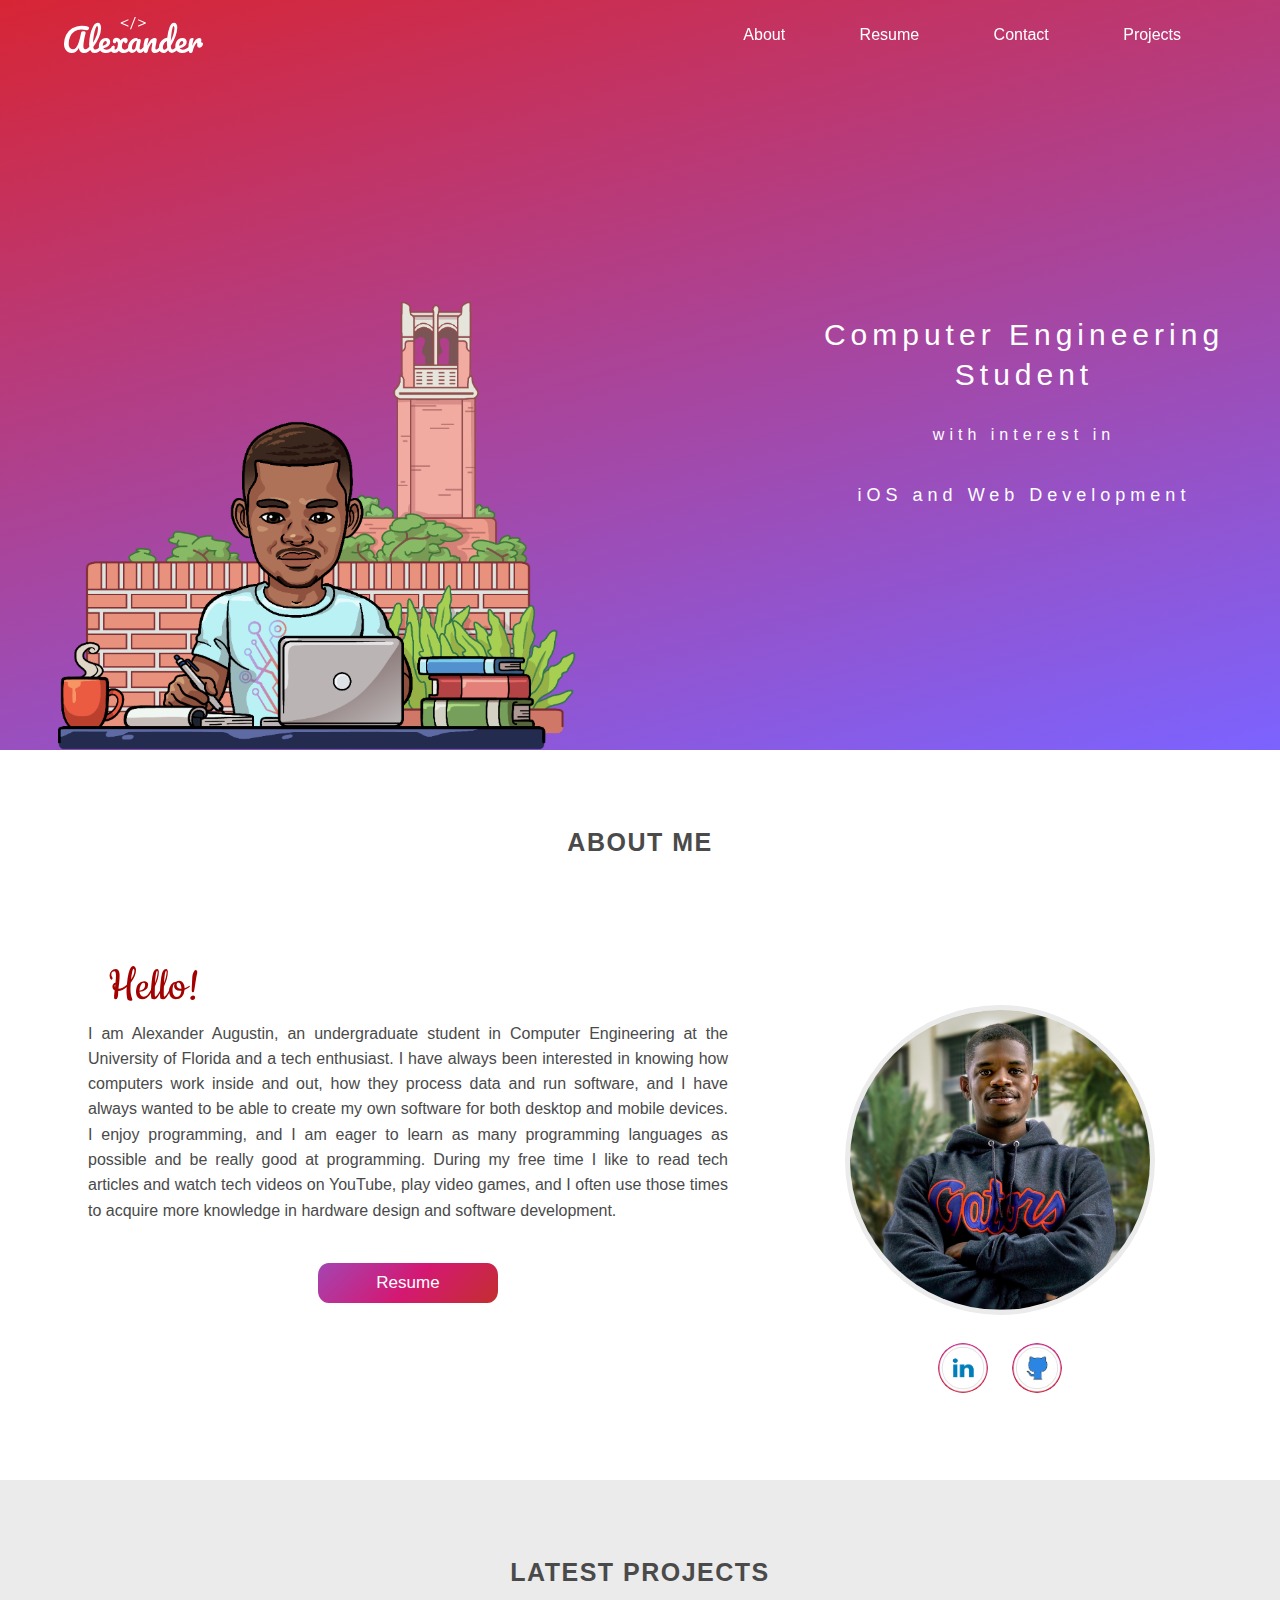
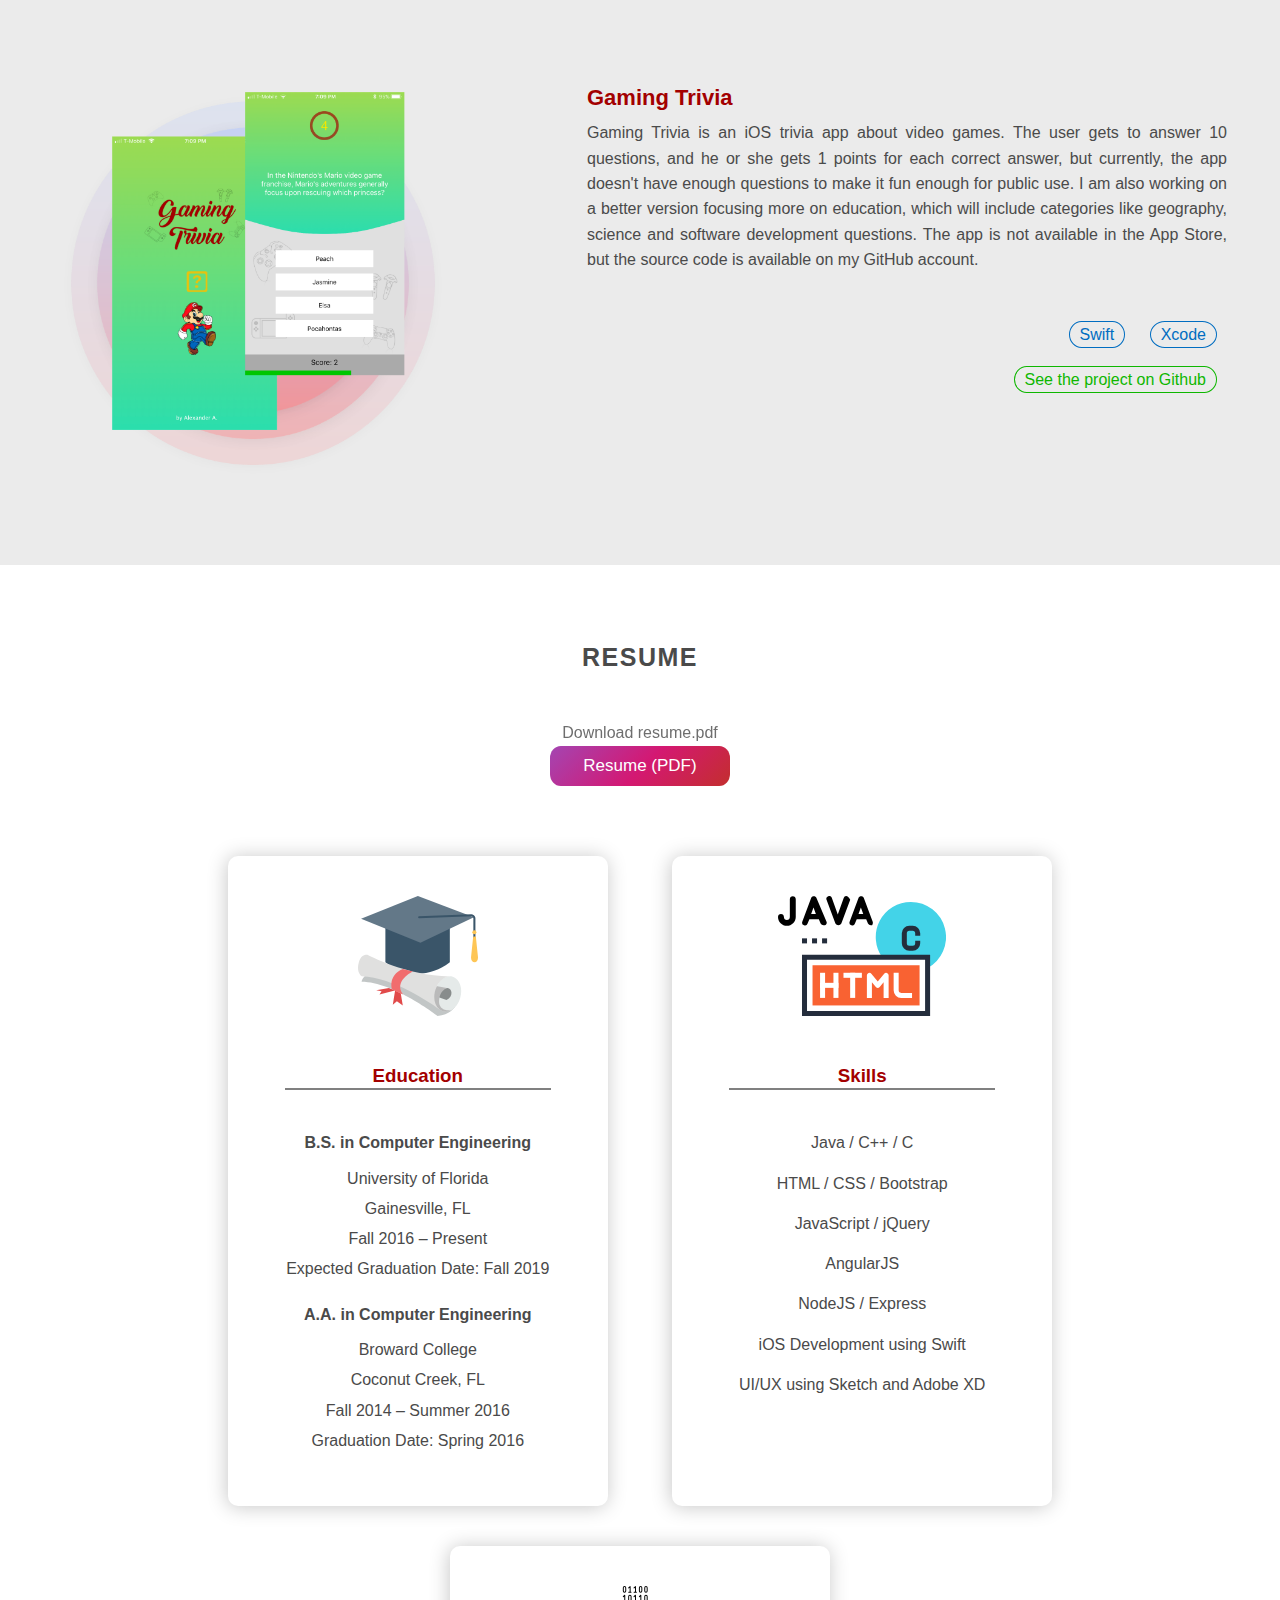
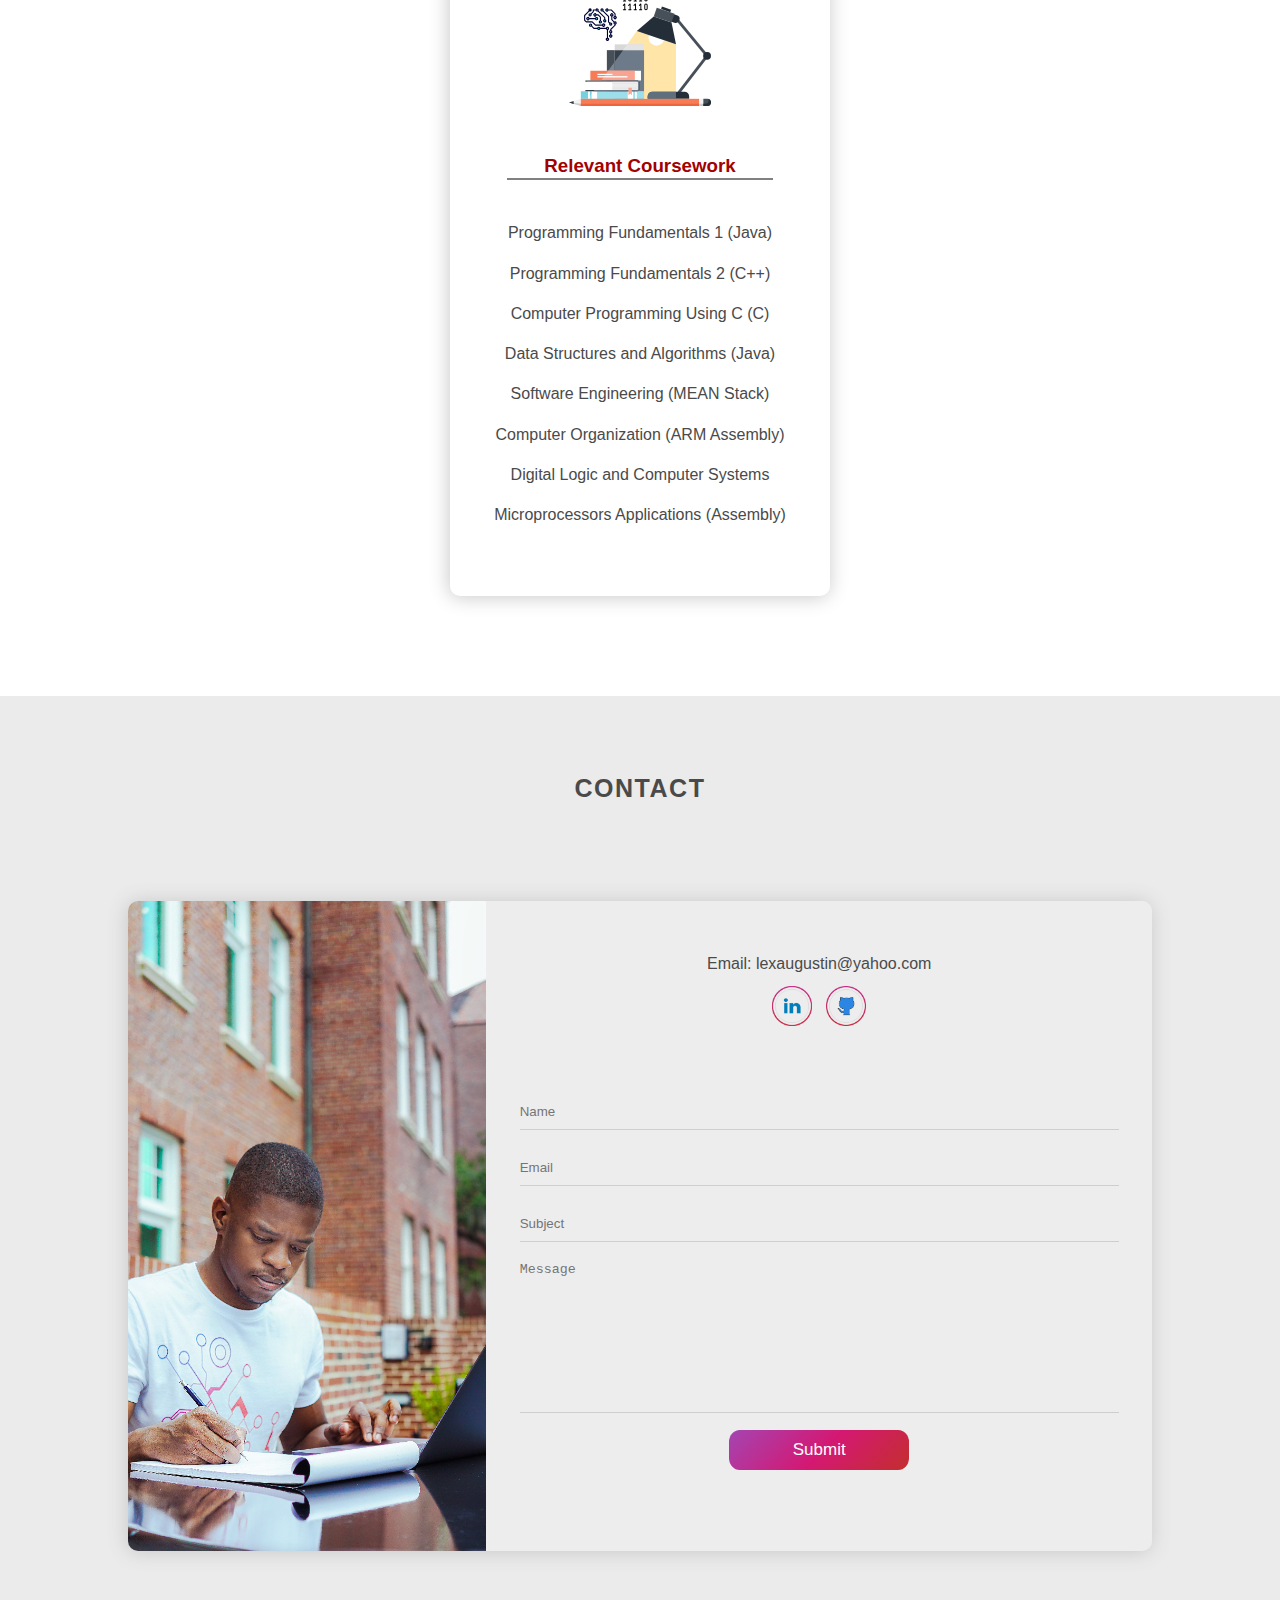
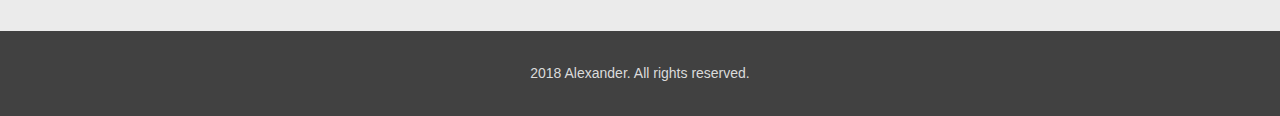
<file: index.html>
<!DOCTYPE html>
<html lang="en" dir="ltr">

  <head>

    <meta charset="utf-8">
    <title>Alexander</title>
    <!-- T I T L E   I C O N -->
    <link rel="Title Icon" type="image/png" href="assets/page-title-icon.png">
    <!-- M O B I L E   S C A L I N G -->
    <meta name="viewport" content="width=device-width, initial-scale=1.0">
    <!-- C S S -->
    <link rel="stylesheet" href="css/index-style.css">
    <link rel="stylesheet" href="css/animation-style.css">
    <!-- J Q U E R Y -->
    <script src="https://code.jquery.com/jquery-3.3.1.js"></script>
    <!-- J A V A S C R I P T -->
    <!-- <script type="text/javascript" src="js/web.js"> </script> -->
    <!-- GOOGLE FONT: COOKIE (Used for greeting) -->
    <link href="https://fonts.googleapis.com/css?family=Cookie" rel="stylesheet">
  </head>

  <body>

    <!-- __________________________ N A V   B A R __________________________  -->
    <header>

      <nav>
        <div class="logo" id="logo-white"><a href="index.html"><img src="assets/logo-white.svg" alt=""></a></div>
        <div class="logo onScroll" id="logo-red"><a href="index.html"><img src="assets/logo-red.svg" alt=""></a></div>
        <!-- <div class="logo" id="logo-white-menu"><a href="index.html"><img src="assets/logo-white.svg" alt=""></a></div> -->

        <div id="menu">
          <ul>
            <li><a class="menu-options" href="index.html#aboutMe">About</a></li>
            <li><a class="menu-options" href="index.html#resume">Resume</a></li>
            <li><a class="menu-options" href="index.html#contact">Contact</a></li>
            <li><a class="menu-options" href="projects.html">Projects</a></li>
          </ul>
        </div>

        <div id="menu-icon">
          <div class="lines" id="line1"></div>
          <div class="lines" id="line2"></div>
          <div class="lines" id="line3"></div>
        </div>

      </nav>

    </header>

    <!-- __________________________ B A N N E R ____________________________ -->
    <section id="banner">

      <center>
        <div id="banner-content">
          <span id="banner-picture" class="bubbles"><img src="assets/home/home-banner-picture.png" alt=""></span>

          <span id="banner-text">
            <div>
              <p>Computer Engineering Student</p>
              <p>with interest in</p>
              <p>iOS and Web Development</p>
            </div>
          </span>
        </div>
      </center>

    </section>


    <!-- _______________________ A B O U T   M E ___________________________ -->
    <section id="aboutMe">

      <div class="mobileBorder">

        <h2 class="sectionTitle">About Me</h2>

        <div id="aboutMeContent">
          <div id="summary">
            <p id="greeting">Hello!</p>
               <p id="bio">
                 I am Alexander Augustin, an undergraduate student in Computer Engineering at the University of Florida
                 and a tech enthusiast. I have always been interested in knowing how computers work inside and out,
                 how they process data and run software, and I have always wanted to be able to create my own software
                 for both desktop and mobile devices. I enjoy programming, and I am eager to learn as many programming
                 languages as possible and be really good at programming. During my free time I like to read tech articles
                 and watch tech videos on YouTube, play video games, and I often use those times to acquire more knowledge
                 in hardware design and software development.
               </p>
            <center><button class="fileButton"><a href="assets/home/resume/Resume.pdf" download>Resume</a></button></center>
          </div>

          <div id="portrait">
            <center><img src="assets/home/portrait.jpg" alt="Alexander"></center>
            <center>
              <div id="socialMedia">
                <a href="https://www.linkedin.com/in/alexander-augustin-8baa8a127/" target="_blank"><img src="assets/home/social-icons/linkedin.png" alt="linkedin"></a>
                <!-- <a href="https://www.instagram.com/lexaugustin/" target="_blank"><img src="assets/home/social-icons/instagram.png" alt="Instagram"></a> -->
                <a href="https://github.com/lexaugustin" target="_blank"><img src="assets/home/social-icons/github.png" alt="GitHUb"></a>
              </div>
            </center>
          </div>
        </div>

      </div>

    </section>


    <!-- __________________ L A T E S T    P R O J E C T  __________________ -->
      <section id="latestProject">

        <div class="mobileBorder">

          <h2 class="sectionTitle">Latest Projects</h2>

          <div id="ProjectContent">
            <img src="assets/projects/programming/gaming-trivia/gaming-trivia.png" alt="Gaming Trivia">
            <div id="ProjectDescription">
              <h3>Gaming Trivia</h3>
              <p>
                Gaming Trivia is an iOS trivia app about video games. The user gets to answer 10 questions,
                and he or she gets 1 points for each correct answer, but currently, the app doesn't have enough
                questions to make it fun enough for public use. I am also working on a better version focusing
                more on education, which will include categories like geography, science and software development
                questions. The app is not available in the App Store, but the source code is available on my GitHub
                account.
              </p>
              <ul class="skills-used">
                <li>Swift</li>
                <li>Xcode</li>
                <ul class="link"><li><a href="https://github.com/lexaugustin/Gaming-Trivia">See the project on Github</a></li></ul>
              </ul>
            </div>
          </div>

        </div>
      </section>


    <!-- ___________________________ R E S U M E ___________________________ -->
    <section id="resume">

      <div class="mobileBorder">

        <h2 class="sectionTitle">Resume</h2>

        <center><p>Download resume.pdf</p></center>
        <center><button class="fileButton"><a href="assets/home/resume/Resume.pdf">Resume (PDF)</a></button></center>


        <div id="cards">
          <!-- Education -->
          <div id="education">
            <!-- Section Head -->
            <div class="sectionHead">
              <img src="assets/home/resume/graduation.svg" alt="Education">
              <h3>Education</h3>
            </div>
            <!-- University of Florida -->
            <div id="uf">
              <h4>B.S. in Computer Engineering</h4>
              <ul>
                <li>University of Florida</li>
                <li>Gainesville, FL</li>
                <li>Fall 2016 – Present</li>
                <li>Expected Graduation Date:  Fall 2019</li>
              </ul>
            </div>
            <!-- Broward College -->
            <div id="bc">
              <h4>A.A. in Computer Engineering</h4>
              <ul>
                <li class="school">Broward College</li>
                <li>Coconut Creek, FL</li>
                <li>Fall 2014 – Summer 2016</li>
                <li>Graduation Date:  Spring 2016</li>
              </ul>
            </div>
          </div>

          <!-- Skills -->
          <div id="skills">
            <!-- Section Head -->
            <div class="sectionHead">
              <img src="assets/home/resume/programming.svg" alt="Education">
              <h3>Skills</h3>
            </div>
            <!-- Skill List -->
            <ul>
              <li>Java / C++ / C </li>
              <li>HTML / CSS / Bootstrap</li>
              <li>JavaScript / jQuery</li>
              <li>AngularJS</li>
              <li>NodeJS / Express</li>
              <li>iOS Development using Swift</li>
              <li>UI/UX using Sketch and Adobe XD</li>
            </ul>
          </div>

          <div id="coursework">
            <!-- Section Head -->
            <div class="sectionHead">
              <img src="assets/home/resume/coursework.svg" alt="Education">
              <h3>Relevant Coursework</h3>
            </div>
            <!-- class List -->
            <ul>
              <li>Programming Fundamentals 1 (Java)</li>
              <li>Programming Fundamentals 2 (C++)</li>
              <li>Computer Programming Using C (C)</li>
              <li>Data Structures and Algorithms (Java)</li>
              <li>Software Engineering (MEAN Stack)</li>
              <li>Computer Organization (ARM Assembly)</li>
              <li>Digital Logic and Computer Systems</li>
              <li>Microprocessors Applications (Assembly)</li>
            </ul>
          </div>
        </div>

      </div>
    </section>


    <!-- _______________________ C O N T A C T   M E _______________________ -->

    <section id="contact">

      <h2 class="sectionTitle">Contact</h2>
      <p class="titleCaption">

      </p>

      <div id="contactContent">

        <div id="contactPicture">
          <img src="assets/home/contact-picture.jpg" alt="">
        </div>

        <div id="textEntry">
          <div id="contactInfo">
            <p>Email: lexaugustin@yahoo.com</p>
            <!-- <p>Phone: (954) 880-4535</p> -->
            <div class="contact-icons">
              <a href="https://www.linkedin.com/in/alexander-augustin-8baa8a127/" target="_blank"><img src="assets/home/social-icons/linkedin.png" alt="linkedin"></a>
              <!-- <a href="https://www.instagram.com/lexaugustin/" target="_blank"><img src="assets/home/social-icons/instagram.png" alt="Instagram"></a> -->
              <a href="https://github.com/lexaugustin" target="_blank"><img src="assets/home/social-icons/github.png" alt="GitHUb"></a>
            </div>
          </div>

          <form action="php/contact-form.php" method="post">
            <input type="text" name="name" placeholder="Name" required>
            <input type="email" name="email" placeholder="Email" required>
            <input type="text" name="subject" placeholder="Subject">
            <textarea name="message" placeholder="Message" required></textarea>
            <center><button class="fileButton" id="modalBtn" type="submit" name="submit">Submit</button></center>
          </form>
        </div>
      </div>

      <!-- _________ Modal _________ -->
      <!-- <div id="contact-modal" class="modal">
        <div class="modal-content">
          <div class="close-button">&times;</div>
          <p>Lorem ipsum dolor sit amet consectetur adipisicing elit. Nulla repellendus nisi, sunt consectetur
            ipsa velit repudiandae aperiam modi quisquam nihil nam asperiores doloremque mollitia dolor deleniti
            quibusdam nemo commodi ab.
          </p>
        </div>
      </div> -->


      <!-- Prevent the sections from overlapping when using float -->
      <div class="clear"></div>

    </section>

    <!-- __________________________ F O O T E R ____________________________ -->
    <footer>
      <p class="copyright">2018 Alexander. All rights reserved.</p>
    </footer>

    <script type="text/javascript" src="js/web.js"> </script>
    <script type="text/javascript" src="js/animation.js"> </script>

  </body>

</html>
</file>
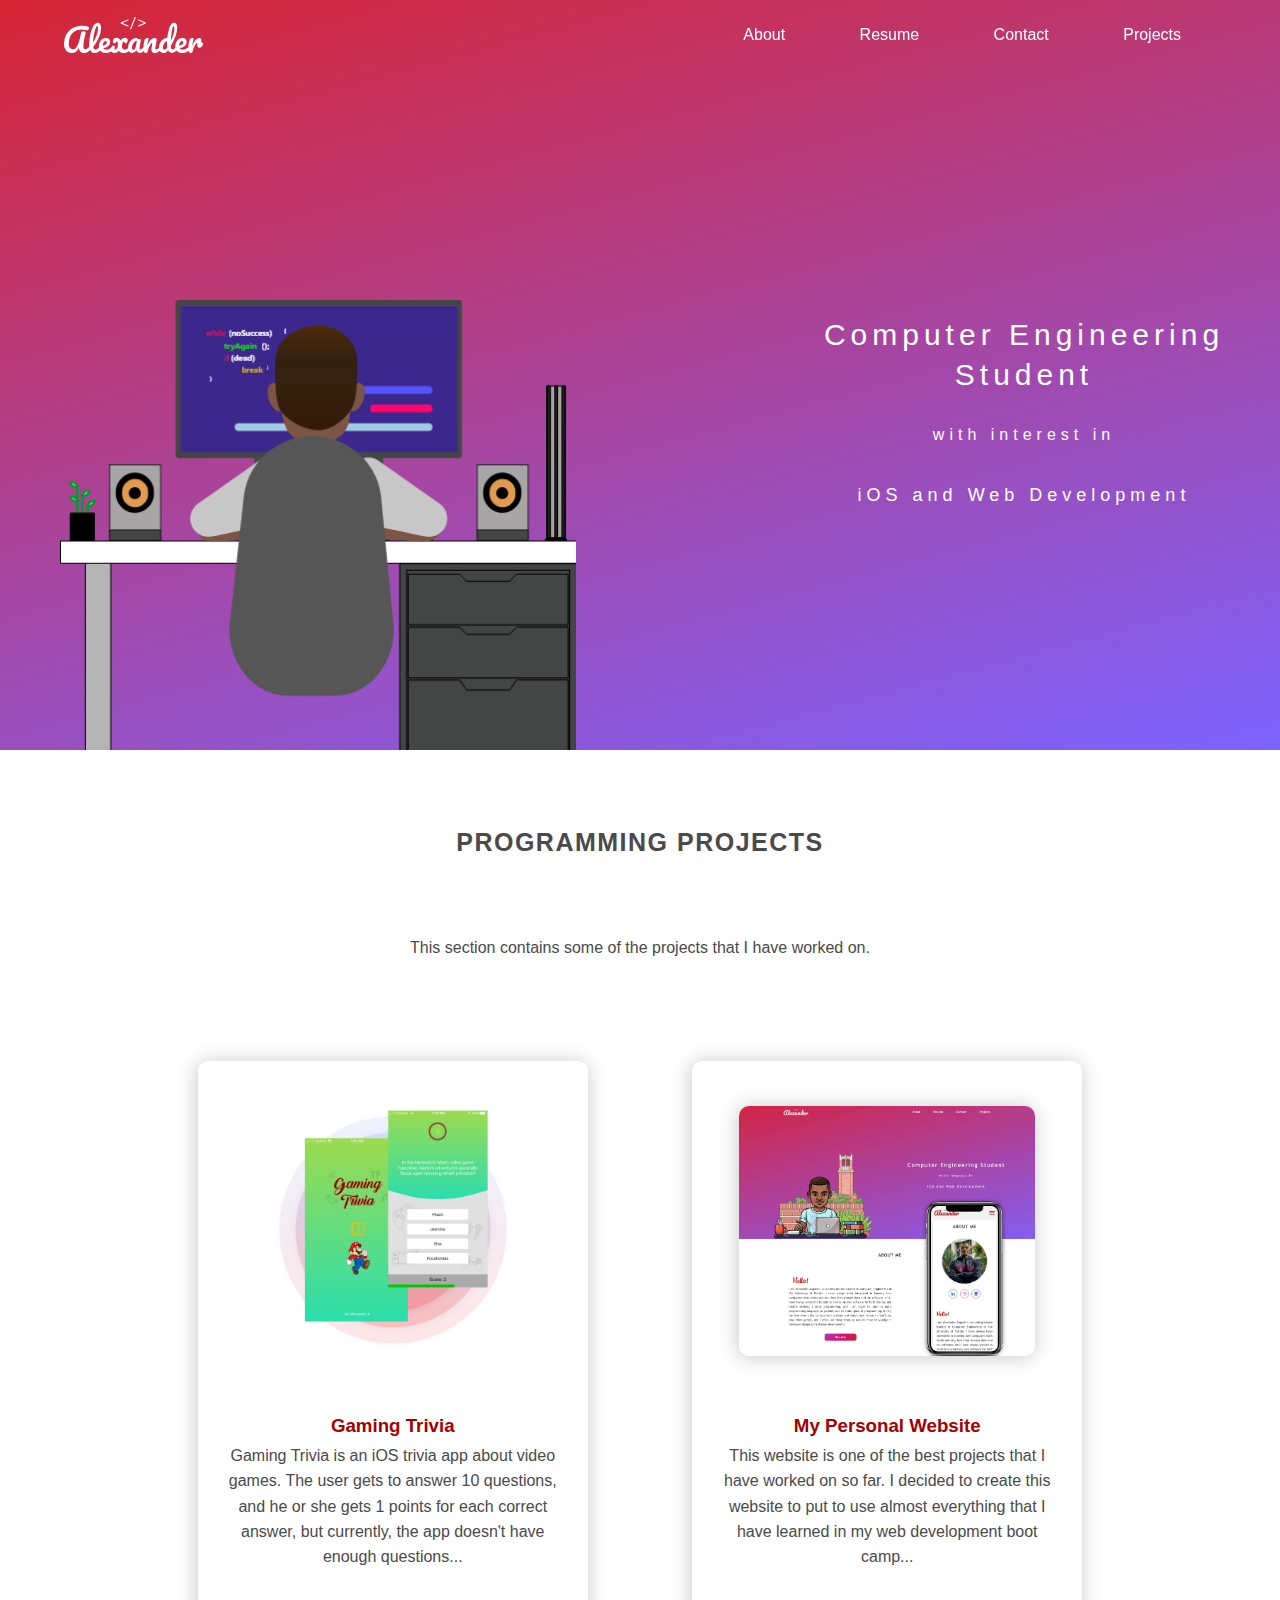
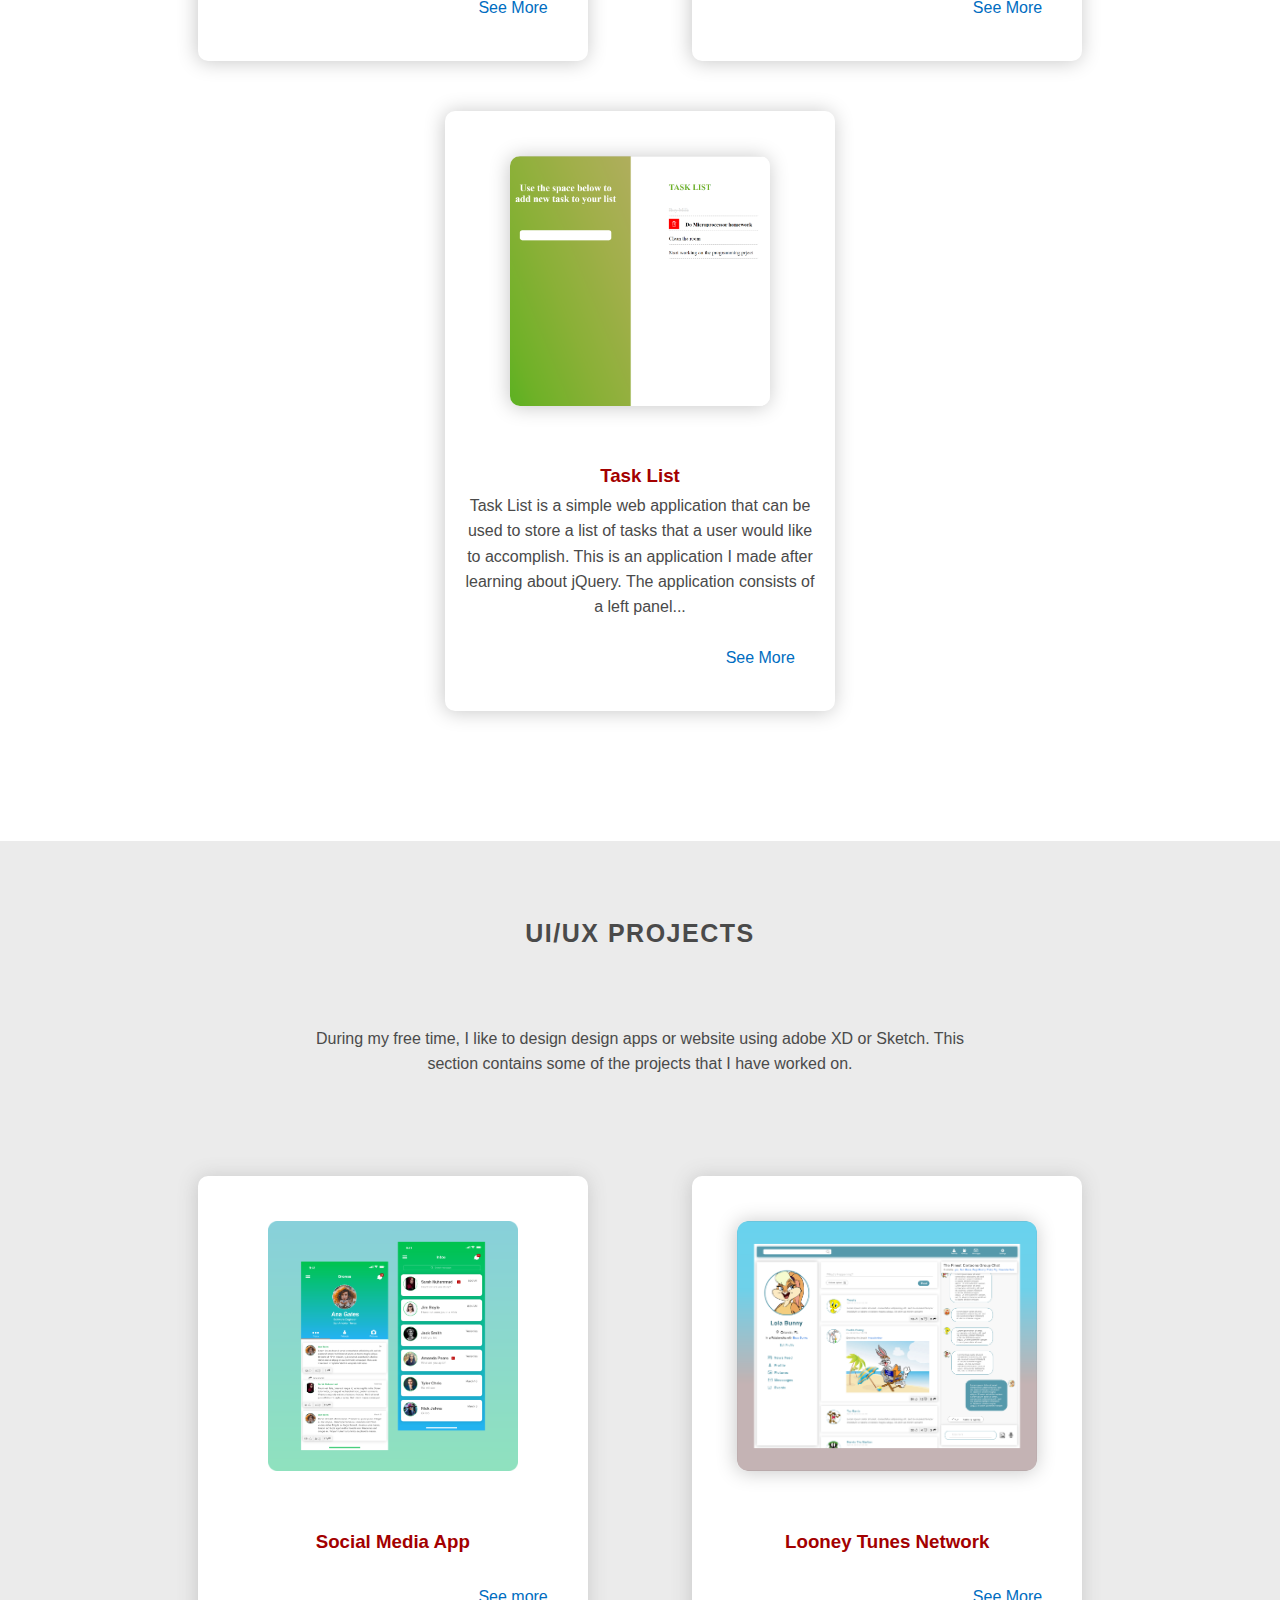
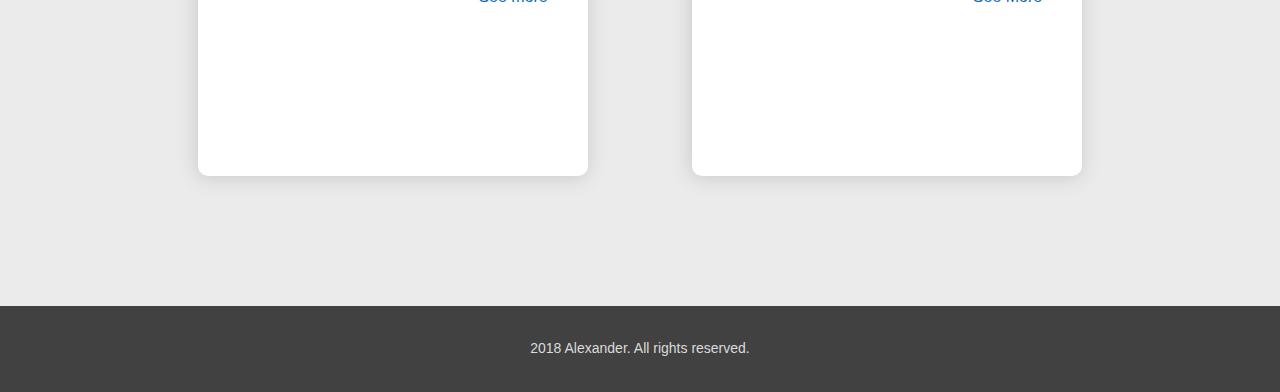
<file: projects.html>
<!DOCTYPE html>
<html lang="en" dir="ltr">

  <head>

    <!-- Google Analytics -->
    <script>
      (function(i,s,o,g,r,a,m){i['GoogleAnalyticsObject']=r;i[r]=i[r]||function(){
      (i[r].q=i[r].q||[]).push(arguments)},i[r].l=1*new Date();a=s.createElement(o),
      m=s.getElementsByTagName(o)[0];a.async=1;a.src=g;m.parentNode.insertBefore(a,m)
      })(window,document,'script','https://www.google-analytics.com/analytics.js','ga');

      ga('create', 'UA-123407392-1', 'auto');
      ga('send', 'pageview');
    </script>
    <!-- End Google Analytics -->

    <meta charset="utf-8">
    <title>Projects - Alexander</title>
    <!-- T I T L E   I C O N -->
    <link rel="Title Icon" type="image/png" href="assets/page-title-icon.png">
    <!-- M O B I L E   S C A L I N G -->
    <meta name="viewport" content="width=device-width, initial-scale=1.0">
    <!-- C S S -->
    <link rel="stylesheet" href="css/projects-style.css">
    <!-- J A V A S C R I P T -->
    <!-- <script type="text/javascript" src="js/modal.js"> </script> -->
    <!-- J Q U E R Y -->
    <script src="https://code.jquery.com/jquery-3.3.1.js"></script>
  </head>

  <body>

    <!-- __________________________ N A V   B A R __________________________  -->
    <header>

      <nav>
        <div class="logo" id="logo-white"><a href="index.html"><img src="assets/logo-white.svg" alt=""></a></div>
        <div class="logo onScroll" id="logo-red"><a href="index.html"><img src="assets/logo-red.svg" alt=""></a></div>
        <!-- <div class="logo" id="logo-white-menu"><a href="index.html"><img src="assets/logo-white.svg" alt=""></a></div> -->

        <div id="menu">
          <ul>
            <li><a class="menu-options" href="index.html#aboutMe">About</a></li>
            <li><a class="menu-options" href="index.html#resume">Resume</a></li>
            <li><a class="menu-options" href="index.html#contact">Contact</a></li>
            <li><a class="menu-options" href="projects.html">Projects</a></li>
          </ul>
        </div>

        <div id="menu-icon">
          <div class="lines" id="line1"></div>
          <div class="lines" id="line2"></div>
          <div class="lines" id="line3"></div>
        </div>

      </nav>

    </header>


    <!-- __________________________ B A N N E R ____________________________ -->
    <section id="banner">

      <center>
        <div id="banner-content">
          <span id="banner-picture"><img src="assets/projects/projects-banner-picture.png" alt=""></span>
          <span id="banner-text">
            <div>
              <p>Computer Engineering Student</p>
              <p>with interest in</p>
              <p>iOS and Web Development</p>
            </div>
          </span>
        </div>
      </center>

    </section>


    <!-- _____________ P R O G R A M M I N G    P R O J E C T S ______________ -->
    <section id="programming">

      <h2 class="sectionTitle">Programming Projects</h2>
      <p class="titleCaption">
        This section contains some of the projects that I have worked on.
      </p>

        <div id="projects-container">

          <div class="project">
            <img class="preview-img" src="assets/projects/programming/gaming-trivia/gaming-trivia.png" alt="Gaming Trivia">
              <h3>Gaming Trivia</h3>
              <p>
                Gaming Trivia is an iOS trivia app about video games. The user gets to answer 10 questions,
                and he or she gets 1 points for each correct answer, but currently, the app doesn't have enough
                questions...
              </p>
              <p class="see-more">See More</p>

              <div class="project-modal">
                <div class="modal-content">
                  <span class="close-button">&times;</span>
                  <div id="ProjectContent">
                    <img src="assets/projects/programming/gaming-trivia/gaming-trivia.png" alt="">
                    <div id="ProjectDescription">
                      <h3>Gaming Trivia</h3>
                      <p>
                        Gaming Trivia is an iOS trivia app about video games. The user gets to answer 10 questions,
                        and he or she gets 1 points for each correct answer, but currently, the app doesn't have enough
                        questions to make it fun enough for public use. I am also working on a better version focusing
                        more on education, which will include categories like geography, science and software development
                        questions. The app is not available in the App Store, but the source code is available on my GitHub
                        account.
                      </p>
                      <ul class="skills-used">
                        <li>Swift</li>
                        <li>Xcode</li>
                        <ul class="link"><li><a href="https://github.com/lexaugustin/Gaming-Trivia">See the project on Github</a></li></ul>
                      </ul>
                    </div>
                  </div>
                </div>
              </div>
          </div>

          <!-- ____________________________________________________________________________________________________________________________________ -->

          <div class="project project2">
            <img class="preview-img-s" src="assets/projects/programming/my-website.png" alt="Personal Website">
              <h3>My Personal Website</h3>
              <p>
                This website is one of the best projects that I have worked on so far. I decided to create this website
                to put to use almost everything that I have learned in my web development boot camp...
              </p>
              <p class="see-more">See More</p>
              <div class="project-modal">
                <div class="modal-content">
                  <span class="close-button">&times;</span>
                  <div id="ProjectContent">
                    <img src="assets/projects/programming/my-website.png" alt="Personal Website">
                    <div id="ProjectDescription">
                      <h3>My Personal Website</h3>
                      <p>
                        This website is one of the best projects that I have worked on so far. I decided to create this website
                        to put to use almost everything that I have learned in my web development boot camp and to have an
                        easily-accessible portfolio, which is why I have built this website without using any libraries.
                      </p>
                      <ul class="skills-used">
                        <li>HTML/CSS</li>
                        <li>Javascript/jQuery</li>
                        <li>PHP</li>
                      </ul>
                    </div>
                  </div>
                </div>
              </div>
          </div>

          <!-- ____________________________________________________________________________________________________________________________________ -->

          <div class="project">
            <img class="preview-img-s" src="assets/projects/programming/Task List/task-list.png" alt="Task List">
              <h3>Task List</h3>
              <p>
                Task List is a simple web application that can be used to store a list of tasks that a user would like to accomplish.
                This is an application I made after learning about jQuery. The application consists of a left panel...
              </p>
              <p class="see-more">See More</p>
              <div class="project-modal">
                <div class="modal-content">
                  <div class="close-button">&times;</div>
                  <div id="ProjectContent">
                    <img src="assets/projects/programming/Task List/task-list.png" alt="">
                    <div id="ProjectDescription">
                      <h3>Task List</h3>
                      <p>
                        Task List is a simple web application that can be used to store a list of tasks that a user would like to accomplish.
                        This is an application I made after learning about jQuery. The application consists of a left panel and a right space.
                        The left panel contains a space that the user can use to add new items to the list, and the right space shows the list
                        of the tasks, with the ability to line-cross a task or delete it after it has been completed. The app does not store
                        data permanently because it is only front-end.
                      </p>
                      <ul class="skills-used">
                        <li>HTML/CSS</li>
                        <li>jQuerry</li>
                        <ul class="link"><li class="task-list-link"><a href="assets/projects/programming/Task List/task-list.html">Link</a></li></ul>
                      </ul>
                    </div>
                  </div>
                </div>
              </div>
          </div>

          <!-- ____________________________________________________________________________________________________________________________________ -->

        </div>

    </section>

    <!-- ___________________ U I / U X    P R O J E C T S ____________________ -->
    <section id="ui">

      <h2 class="sectionTitle">UI/UX Projects</h2>
      <p class="titleCaption">
        During my free time, I like to design design apps or website using adobe XD or Sketch.
        This section contains some of the projects that I have worked on.
      </p>

      <div id="projects-container">

        <div class="project">
          <img class="preview-img" src="assets/projects/ui-ux/social-media-app/social-media-app.png" alt="">
            <h3>Social Media App</h3>
            <p>

            </p>
            <p class="see-more">See more</p>
            <div class="project-modal">
              <div class="modal-content">
                <span class="close-button">&times;</span>
                <div id="ProjectContent">
                  <img src="assets/projects/ui-ux/social-media-app/social-media-app.png" alt="">
                  <div id="ProjectDescription">
                    <!-- <h3>Social Media App</h3> -->
                    <p>

                    </p>
                    <ul class="skills-used">
                      <li>Adobe XD</li>
                    </ul>
                  </div>
                </div>
              </div>
            </div>
        </div>

        <!-- ____________________________________________________________________________________________________________________________________ -->

        <div class="project">
          <img class="preview-img-s" src="assets/projects/ui-ux/looney-tunes-network/looney-tunes-network.png" alt="">
            <h3>Looney Tunes Network</h3>
            <p>

            </p>
            <p class="see-more">See More</p>
            <div class="project-modal">
              <div class="modal-content">
                <span class="close-button">&times;</span>
                <div id="ProjectContent">
                  <img src="assets/projects/ui-ux/looney-tunes-network/looney-tunes-network.png" alt="">
                  <div id="ProjectDescription">
                    <!-- <h3>Looney Tunes Network</h3> -->
                    <p>

                    </p>
                    <ul class="skills-used">
                      <li>Adobe XD</li>
                    </ul>
                  </div>
                </div>
              </div>
            </div>
        </div>

        <!-- ____________________________________________________________________________________________________________________________________ -->

      </div>

    </section>

    <!-- __________________________ F O O T E R ____________________________ -->
    <footer>
      <p class="copyright">2018 Alexander. All rights reserved.</p>
    </footer>

    <script type="text/javascript" src="js/web.js"></script>

  </body>

</html>
</file>
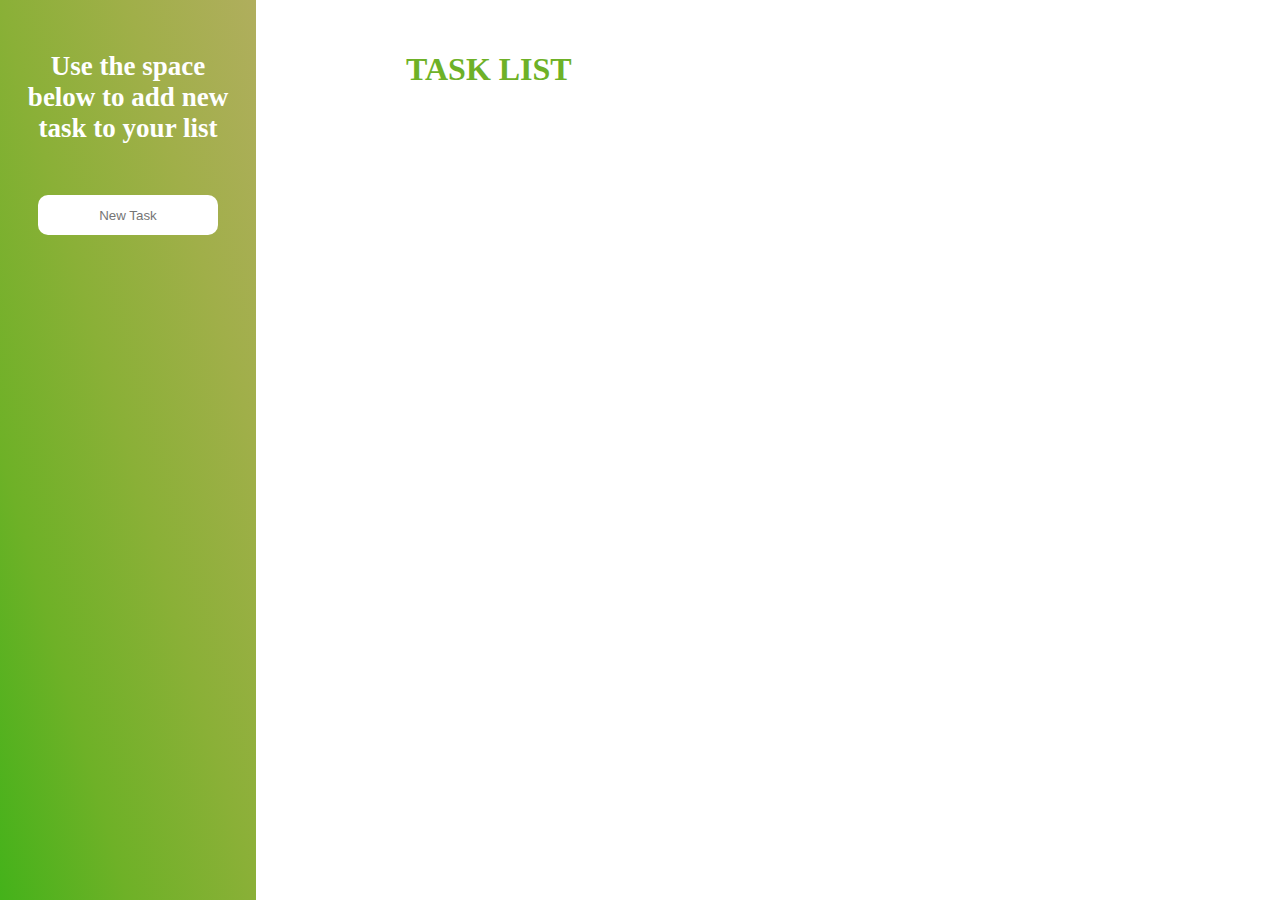
<file: assets/projects/programming/Task List/task-list.html>
<!DOCTYPE html>
<html lang="en" dir="ltr">

  <head>
    <meta charset="utf-8">
    <title>Task List</title>
    <!-- _____________________________ C S S ______________________________ -->
    <link rel="stylesheet" type="text/css" href="assets/css/taskList.css">
    <!-- __________________ j Q U E R Y    L I B R A R Y __________________  -->
    <script type="text/javascript" src="assets/js/lib/jQuery_3.3.1.js"></script>
    <!-- Mobile scaling -->
    <meta name="viewport" content="width=device-width, initial-scale=1.0">
  </head>

  <body>
    <div id="side-bar">
      <p>Use the space below to add new task to your list</p>
      <div id="input">
        <input type="text" name="" value="" placeholder="New Task">
      </div>
    </div>

    <div id="task-list">
      <div id="container">
        <h1>Task List</h1>
        <ul>
        </ul>
      </div>
    </div>

    <!-- _______________________ J A V A S C R I P T _______________________ -->
    <script type="text/javascript" src="assets/js/taskList.js"></script>

  </body>

</html>
</file>
<file: css/index-style.css>
/*_______________________________ G L O B A L ________________________________*/
* {
  margin: 0;
  padding: 0;
}

body {
  font-family: "Trebuchet MS", Helvetica, sans-seri;
  color: #4A4A4A;
  line-height: 158%;
}

/* .fixedPosition {
   position: fixed;
} */

section {
  padding: 80px 0;
}

.sectionTitle {
  font-size: 25px;
  color: #4A4A4A;
  letter-spacing: 1.5px;
  text-align: center;
  text-transform: uppercase;
  margin-bottom: 100px;
}

.fileButton {
  width: 180px;
  height: 40px;
  font-size: 17px;
  color: white;
  border-style: none;
  background-image: linear-gradient(-225deg, #A445B2 0%, #D41872 52%, #C32E2E 100%);
  -webkit-border-radius: 6% 30%;
  cursor: pointer;
}

.fileButton a {
  color: white;
  text-decoration: none;
}

.fileButton:focus{
    outline: none;
}

.fileButton:hover {
  box-shadow: -1px 1px 10px #A30000;
}

@media screen and (max-width: 767px){
  .mobileBorder {
    margin: 0 10px;
    padding: 25px 0;
    background-color: white;
    -webkit-border-radius: 10px;
    box-shadow: -1px 1px 20px #C7C7C7;
  }

  .sectionTitle {
    margin-bottom: 50px;
  }

  .fileButton {
    width: 130px;
    height: 30px;
    font-size: 15px;
  }
}

.lock-scroll {
    overflow: hidden;
}

/*____________________________ N A V    B A R _______________________________ */
header {
  position: fixed;
  height: 70px;
  width: 100%;
  transition: 0.5s;

}

header.onScroll {
  background-color: #F1F1F1;
}

nav {
  width: 1200px;
  margin: 0 auto;
}

.logo img{
  height: 36px;
  margin-top: 17px;
  /* margin-left: 35px; */
  float: left;
  /* position: fixed; */
}

#logo-white.onScroll,
#logo-red.onScroll {
  display: none;
}

#menu {
  float: right;
}

#menu li {
  list-style: none;
  margin: 0 5px;
  line-height: 70px;
}

#menu a {
  color: white;
  padding: 5px 30px;
  text-decoration: none;
}

#menu a.onScroll {
  color: black;
}

#menu a:hover {
  border: 1px solid white;
  -moz-border-radius: 50px;
  -webkit-border-radius: 14% 50%;
}

#menu a.onScroll:hover{
  border: 1px solid #A30000;
}

#menu-icon {
  width: 30px;
  height: 20px;
  margin-top: 25px;
  cursor: pointer;
  float: right;
  display: none;
}

#menu-icon.on #line1 {
  transform: rotate(45deg) translateX(2px) translateY(4px);
}
#menu-icon.on #line2 {
  opacity: 0;
}
#menu-icon.on #line3 {
  transform: rotate(-45deg) translateX(8px) translateY(-10px);
}

#menu-icon .lines {
  height: 3px;
  background: #FFF;
  transition: all 0.3s ease-out;
  backface-visibility: hidden;
  margin: 5px auto;
}

#menu-icon .lines.onScroll {
  background: #A30000;
}

@media(min-width: 1200px) {

  #menu li {
    display: inline-block;
  }

}

@media(max-width: 1349px) {
  nav {
    width: 90%;
  }
}


@media(max-width: 1199px) {
  nav {
    width: 90%;
  }

  #menu-icon {
    display: block;
  }

  #menu {
    /* position: absolute;
    width: 100%;
    height: calc(100vh - 70px);
    background-color: #333;
    top: 70px;
    left: -100%;
    transition: 0.5s; */

    position: absolute;
    width: 100%;
    height: calc(100vh - 70px);
    background-color: #333;
    /* top: 70px; */
    left: 0;
    top: -100vh;
    transition: 0.5s;
  }

  #menu ul {
    display: block;
    text-align: center;
    margin-top: 10vh;
  }

  #menu li {
    line-height: 15vh;
  }

  #menu.active {
    margin-top: 70px;
    top: 0;
  }

  header.on {
    background-color: #333;
  }

  #menu.active a {
    color: white;
  }

  #menu-icon.active .lines {
    background-color: white;
  }
}


/*_____________________________ B A N N E R ______________________________*/

#banner {
  padding: 0;
  /* background-image: linear-gradient(-45deg, rgba(173,0,0,0.82) 0%, rgba(126,8,93,0.81) 100%); */
  background-image: linear-gradient(-195deg, #D72535 0%, #7C63FF 100%);
}

#banner-picture {
  grid-area: image;
  /* background-color: purple; */
}

#banner-text {
  color: white;
  grid-area: text;
  /* background-color: gray; */
}

@media screen and (min-width: 1350px){

  #banner {
    height: 750px;
  }

  #banner img {
    height: 480px;
    margin-top: 270px;
  }

  #banner-text div {
    float: left;
    margin-left: 100px;
    margin-top: 315px;
  }

  #banner-text p {
    letter-spacing: 5px;
    line-height: 40px;
    margin-bottom: 20px;
  }

  #banner-text p:nth-child(1) {
    font-size: 30px;
  }

  #banner-text p:nth-child(3) {
    font-size: 18px;
  }

  #banner-picture img {
    float: right;
    margin-right: 100px;
  }

  #banner-content {
    display: grid;
    grid-template-rows: 1fr;
    grid-template-columns: 1fr 1fr;
    grid-template-areas:
    "image text";
  }
}

@media screen and (min-width: 1200px) and (max-width: 1349px) {
  #banner {
    height: 750px;
  }

  #banner img {
    height: 450px;
    margin-top: 300px;
  }

  #banner-text div {
    float: left;
    margin-left: 20%;
    margin-top: 315px;
  }

  #banner-text p {
    letter-spacing: 5px;
    line-height: 40px;
    margin-bottom: 20px;
  }

  #banner-text p:nth-child(1) {
    font-size: 30px;
  }

  #banner-text p:nth-child(3) {
    font-size: 18px;
  }

  #banner-picture img {
    float: right;
    margin-right: 10%;
  }

  #banner-content {
    display: grid;
    grid-template-rows: 1fr;
    grid-template-columns: 1fr 1fr;
    grid-template-areas:
    "image text";
  }
}


@media screen and (max-width: 1199px){

  #banner {
    height: 100vh;
  }

  #banner img {
    height: auto;
    width: auto;
    max-height: 50vh;
    max-width: 90%;
  }

  #banner-text div {
    margin-top: 25vh;
  }

  #banner-text p {
    margin-bottom: 20px;
    letter-spacing: 3px;
    line-height: 30px;
  }

  #banner-text p:nth-child(1) {
    font-size: 20px;
  }

  #banner-text p:nth-child(3) {
    font-size: 15px;
  }

  #banner-content {
    display: grid;
    grid-template-rows: 50vh 50vh;
    grid-template-columns: 1fr;
    grid-template-areas:
    "text"
    "image";
  }
}

@media screen and (max-width: 1199px) and (orientation: landscape) {
  #banner-text p {
    margin-bottom: 10px;
    letter-spacing: 3px;
    line-height: 20px;
  }
}

/*_____________________________ A B O U T   M E ______________________________*/

#greeting {
  font-size: 50px;
  color: #A30000;
  font-family: "cookie", cursive;
  margin: 20px;
}

#portrait img {
  height: 350px;
  border: 5px solid #EBEBEB;
  border-radius: 50%;
  -moz-border-radius: 50px;
  -webkit-border-radius: 50%;
  margin-bottom: 20px;
}

#bio {
  text-align: justify;
  margin-bottom: 40px;
}

#socialMedia img {
  height: 60px;
  margin: 0 10px;
  border: none;
}

#summary {
  grid-area: summary;
  /* background-color: yellow; */
}

#portrait {
  grid-area: portrait;
  /* background-color: purple; */
}

@media screen and (min-width: 1350px){
  #aboutMeContent {
    display: grid;
    grid-template-rows: 1fr;
    grid-template-columns: 1fr 580px 200px 360px 1fr;
    grid-template-areas:
    ". summary . portrait .";
  }

  #socialMedia img:hover {
    box-shadow: -1px 1px 20px #A30000;
  }
}

@media screen and (min-width: 1024px) and (max-width: 1349px) {
  #aboutMeContent {
    display: grid;
    grid-template-rows: 1fr;
    grid-template-columns: 1fr 50% 80px 30% 1fr;
    grid-template-areas:
    ". summary . portrait .";
  }

  #portrait img {
    height: 300px;
    margin-top: 50px;
    margin-bottom: 20px;
  }

  #socialMedia img {
    height: 50px;
    margin: 0 10px;
    border: none;
  }
}

@media screen and (min-width: 768px) and (max-width: 1023px) {
  #aboutMeContent {
    display: grid;
    grid-template-rows: 1fr;
    grid-template-columns: 1fr 350px 60px 280px 1fr;
    grid-template-areas:
    ". summary . portrait .";
  }

  #portrait img {
    height: 270px;
    margin-top: 100px;
    margin-bottom: 20px;
  }

  #socialMedia img {
    height: 40px;
    margin: 0 10px;
    border: none;
  }

  #socialMedia img:hover {
    box-shadow: -1px 1px 20px #A30000;
  }
}

@media screen and (max-width: 767px) {
  #aboutMeContent {
    display: grid;
    grid-template-rows: 40% 1fr;
    grid-template-columns: 1fr;
    grid-template-areas:
    "portrait"
    "summary";
  }

  #greeting {
    font-size: 40px;
    margin: 20px 0;
  }

  #portrait {
    margin-bottom: 50px;
  }

  #portrait img {
    height: 250px;
  }

  #socialMedia img {
    height: 50px;
    margin: 0 5px;
  }

  #summary {
    margin: 0 20px;
  }

}


/*_____________________ L A T E S T     P R O J E C T S ______________________*/

#latestProject {
  background-color: #EBEBEB;
}

#ProjectDescription h3 {
  color: #A30000;
  font-size: 22px;
  margin-bottom: 10px;
}

#ProjectContent img {
  height: 450px;
  grid-area: LPScreenshots;
  /* background-color: purple; */
}

#ProjectDescription {
  grid-area: LPDescription;
  /* background-color: yellow; */
}

#ProjectDescription p {
  text-align: justify;
}

.skills-used {
  float: right;
  text-align: right;
  margin: 50px 0;
}

.skills-used li {
  color: #006DC1;
  list-style: none;
  display: inline;
  padding: 4px 10px;
  margin: 0 10px;
  border: 1px solid #006DC1;
  -moz-border-radius: 50px;
  -webkit-border-radius: 22% 50%;
}

.link {
  margin-top: 20px;
}

.link li {
  list-style: none;
  border: 1px solid #0eb700;
  -moz-border-radius: 50px;
  -webkit-border-radius: 10% 80%;
}

.link a {
  text-decoration: none;
  color: #0eb700;
}

.link li:hover {
  background-color: #0eb700;
  transition: 0.5s;
}

.link a:hover {
  color: white;
}

@media only screen and (min-width: 1350px) {
  #ProjectContent {
    display: grid;
    grid-template-rows: 1fr;
    grid-template-columns: 1fr 450px 200px 660px 1fr;
    grid-template-areas:
    ". LPScreenshots . LPDescription .";
  }
}

@media only screen and (min-width:1024px) and (max-width: 1349px) {
  #ProjectContent {
    display: grid;
    grid-template-rows: 1fr;
    grid-template-columns: 1fr 30% 150px 50% 1fr;
    grid-template-areas:
    ". LPScreenshots . LPDescription .";
  }

  #ProjectContent img {
    height: 400px;
  }
}

@media only screen and (min-width: 768px) and (max-width: 1023px) {
  #ProjectContent {
    display: grid;
    grid-template-rows: 1fr;
    grid-template-columns: 1fr 280px 60px 350px 1fr;
    grid-template-areas:
    ". LPScreenshots . LPDescription .";
  }

  #ProjectContent img {
    height: 280px;
    margin-top: 70px;
  }
}

@media only screen and (max-width: 767px) {

  #ProjectContent img {
    height: 300px;
    margin: 0 auto 50px auto;
  }

  #ProjectDescription {
    margin: 0 20px;
  }

  #ProjectContent {
    display: grid;
    grid-template-rows: 40% 1fr;
    grid-template-columns: 1fr;
    grid-template-areas:
    "LPScreenshots"
    "LPDescription";
  }
}

/*______________________________ R E S U M E ______________________________*/
#resume .sectionTitle {
  margin-bottom: 50px;
}

#resume p {
  opacity: 0.8;
}

#resume button {
  margin-bottom: 50px;
}

#cards {
  text-align: center;
  /* background-color: gray; */
}

.sectionHead {
  /* padding-bottom: 20px; */
  margin-bottom: 40px;
  /* background-color: rgba(173,0,0,0.82); */
}

.sectionHead h3 {
  color: #A30000;
  width: 70%;
  margin: 0 auto;
  border-bottom: 2px solid gray;
  border-collapse: separate;
}

.sectionHead img {
  height: 120px;
  margin: 40px 0;
}

#cards ul {
  list-style: none;
  /* margin-bottom: 30px; */
}

#education,
#skills,
#coursework {
  /* background-color: #F3F3F3; */
  /* border: 1px solid red; */
  border-radius: 2% 1%;
  -webkit-border-radius: 10px 10px;
  box-shadow: -1px 1px 20px #C7C7C7;
  /* display: inline-block; */
  padding-bottom: 10px;
}

#education ul {
  margin-bottom: 20px;
}

#education h4 {
  margin-bottom: 10px;
}

#education li {
  margin-bottom: 5px;
  /* line-height: 200%; */
}

#skills li,
#coursework li {
  /* line-height: 250%; */
  margin-bottom: 15px;
}

@media only screen and (min-width: 884px)  {
  #education,
  #skills,
  #coursework {
    width: 380px;
    height: 640px;
    margin: 20px 30px;
    display: inline-block;
    vertical-align: top;
  }
}

@media only screen and (min-width: 768px) and (max-width: 884px) {
  #education,
  #skills,
  #coursework {
    width: 350px;
    height: 640px;
    margin: 20px 15px;
    display: inline-block;
    vertical-align: top;
  }
}

@media only screen and (max-width: 767px) {
  #education,
  #skills,
  #coursework {
    margin: 0 20px 50px 20px;
  }
}


/*______________________________ C O N T A C T ______________________________*/
#contact {
  background-color: #EBEBEB;
}

#contact .sectionTitle {
  margin-bottom: 30px;
}

.titleCaption {
  width: 700px;
  margin: 0 auto;
  text-align: center;
  margin-bottom: 100px;
}

#contactContent {
  width: 80%;
  max-width: 1300px;
  margin: 0 auto;
  -webkit-border-radius: 10px;
  box-shadow: -1px 1px 20px #C7C7C7;
}

#contactPicture {
  grid-area: contactPicture;
}

#contactPicture img {
  width: 100%;
  height: 100%;
  -webkit-border-radius: 10px 0 0 10px;
  object-fit: cover;
}

#textEntry {
  height: 650px;
  background-color: white;
  -webkit-border-radius: 0 10px 10px 0;
  grid-area: textEntry;
  background-color: #EDEDED;
}

#contactInfo {
  margin-top: 50px;
}

#contactInfo p {
  text-align: center;
}

.contact-icons {
  margin-top: 10px;
  text-align: center;
}

.contact-icons img {
  height: 40px;
  margin: 0 5px;
}

#textEntry form {
  text-align: center;
  margin: 50px 0 25px 0;
}

input, textarea {
  width: 90%;
  max-width: 600px;
  margin: 0 auto;
  margin: 10px 0;
  border: none;
  border-bottom: 1px solid rgba(135, 135, 135, 0.3);
  background-color: #EDEDED;
}

input:focus, textarea:focus {
  outline: none;
  font-size: 16px;
}

input {
  height: 35px;
}

textarea {
  /* margin-top: 50px; */
  height: 150px;
  resize: none;
}

::-webkit-scrollbar {
    width: 12px;
}

::-webkit-scrollbar-track {
    -webkit-box-shadow: inset 0 0 6px rgba(0,0,0,0.3);
    border-radius: 10px;
}

::-webkit-scrollbar-thumb {
    border-radius: 10px;
    -webkit-box-shadow: inset 0 0 6px rgba(0,0,0,0.5);
}

/* Prevent the sections from overlapping when using float */
.clear{
    clear:both;
}

@media screen and (min-width: 1112px) {
  #contactContent {
    display: grid;
    grid-template-rows: 1fr;
    grid-template-columns: 35% 65%;
    grid-template-areas:
    "contactPicture textEntry"
  }
}

@media screen and (max-width: 1111px) {
  #contactPicture {
    display: none;
  }

  .titleCaption {
    width: 80%;
    margin-bottom: 50px;
  }

  #contactContent {
    width: 90%;
  }

  #textEntry {
    -webkit-border-radius: 10px;
    width: 100%;
    height: 650px;
  }

  #contactInfo {
    padding-top: 50px;
  }

  input, textarea {
    width: 90%;
    margin: 0 auto;
    margin: 10px 0;
    border: none;
    border-bottom: 1px solid rgba(135, 135, 135, 0.3);
  }
}

/* ....Contact Modal.... */
/* .modal{
  display:none;
  position: fixed;
  z-index:1;
  left: 0;
  top:0;
  height: 100%;
  width:100%;
  overflow: auto;
  background-color: rgba(0,0,0,0.5);
}

.modal-content{
  background-color:#f4f4f4;
  margin: 20% auto;
  padding: 20px;
  width:50%;
  box-shadow: 0 5px 8px 0 rgba(0,0,0,0.2),0 7px 20px 0 rgba(0,0,0,0.17);
  animation-name:modalopen;
  animation-duration:1s;
}

@keyframes modalopen{
  from{ opacity: 0}
  to {opacity: 1}
}


.modal-body{
  padding:10px 20px;
}

.close-button {
  color:#4A4A4A;
  float: right;
  font-size:40px;
}

.close-button:hover {
  color:#A30000;
  cursor:pointer;
}

#contact-modal p {
  margin-top: 40px;
} */


/*___________________________ F O O T E R ______________________________*/

footer {
    width: 100%;
    background-color: #414141;
    padding: 30px 0;
}

.copyright {
    color: #DBDBDB;
    font-size: 14px;
    text-align: center;
}
</file>
<file: css/animation-style.css>
/* Non essential CSS - Just for example centering */

/* html, body {
  width: 100%;
  height: 100%;
  margin: 0;
}

.center-outer {
  display: table;
  width: 100%;
  height: 100%;
}

.center-inner {
  display: table-cell;
  vertical-align: middle;
  text-align: center;
} */

/* Essential CSS - Makes the effect work */

/* body {
  background-color: #3498db;
}

.bubbles {
  display: inline-block;
  font-family: arial;
  position: relative;
}

.bubbles h1 {
  position: relative;
  margin: 1em 0 0;
  font-family: 'Luckiest Guy', cursive;
  color: #fff;
  z-index: 2;
}

.individual-bubble {
  position: absolute;
  border-radius: 100%;
  bottom: 10px;
  background-color: #fff;
  z-index: 1;
} */
</file>
<file: css/projects-style.css>
/*_______________________________ G L O B A L ________________________________*/
* {
  margin: 0;
  padding: 0;
}

body {
  font-family: "Trebuchet MS", Helvetica, sans-seri;
  color: #4A4A4A;
  line-height: 158%;
}

section {
  padding: 80px 0;
}

.sectionTitle {
  font-size: 25px;
  color: #4A4A4A;
  letter-spacing: 1.5px;
  text-align: center;
  text-transform: uppercase;
  margin-bottom: 80px;
}

.titleCaption {
  width: 700px;
  margin: 0 auto;
  text-align: center;
  margin-bottom: 100px;
}

.fileButton {
  width: 180px;
  height: 40px;
  font-size: 17px;
  color: white;
  border-style: none;
  background-image: linear-gradient(-225deg, #A445B2 0%, #D41872 52%, #C32E2E 100%);
  -webkit-border-radius: 6% 30%;
  cursor: pointer;
}

.fileButton a {
  color: white;
  text-decoration: none;
}

.fileButton:focus{
    outline: none;
}

.fileButton:hover {
  box-shadow: -1px 1px 10px #A30000;
}

@media screen and (max-width: 1199px){
  .mobileBorder {
    margin: 0 10px;
    padding: 25px 0;
    background-color: white;
    -webkit-border-radius: 10px;
    box-shadow: -1px 1px 20px #C7C7C7;
  }

  .sectionTitle {
    margin-bottom: 50px;
  }

  .titleCaption {
    width: 80%;
    margin-bottom: 50px;
  }

  .fileButton {
    width: 130px;
    height: 30px;
    font-size: 15px;
  }
}


/*____________________________ N A V    B A R _______________________________ */
header {
  position: fixed;
  height: 70px;
  width: 100%;
  transition: 0.5s;

}

header.onScroll {
  background-color: #F1F1F1;
}

nav {
  width: 1200px;
  margin: 0 auto;
}

.logo img{
  height: 36px;
  margin-top: 17px;
  /* margin-left: 35px; */
  float: left;
  /* position: fixed; */
}

#logo-white.onScroll,
#logo-red.onScroll {
  display: none;
}

#menu {
  float: right;
}

#menu li {
  list-style: none;
  margin: 0 5px;
  line-height: 70px;
}

#menu a {
  color: white;
  padding: 5px 30px;
  text-decoration: none;
}

#menu a.onScroll {
  color: black;
}

#menu a:hover {
  border: 1px solid white;
  -moz-border-radius: 50px;
  -webkit-border-radius: 14% 50%;
}

#menu a.onScroll:hover{
  border: 1px solid #A30000;
}

#menu-icon {
  width: 30px;
  height: 20px;
  margin-top: 25px;
  cursor: pointer;
  float: right;
  display: none;
}

#menu-icon.on #line1 {
  transform: rotate(45deg) translateX(2px) translateY(4px);
}
#menu-icon.on #line2 {
  opacity: 0;
}
#menu-icon.on #line3 {
  transform: rotate(-45deg) translateX(8px) translateY(-10px);
}

#menu-icon .lines {
  height: 3px;
  background: #FFF;
  transition: all 0.3s ease-out;
  backface-visibility: hidden;
  margin: 5px auto;
}

#menu-icon .lines.onScroll {
  background: #A30000;
}

@media(min-width: 1200px) {

  #menu li {
    display: inline-block;
  }

}

@media(max-width: 1349px) {
  nav {
    width: 90%;
  }
}


@media(max-width: 1199px) {
  nav {
    width: 90%;
  }

  #menu-icon {
    display: block;
  }

  #menu {
    /* position: absolute;
    width: 100%;
    height: calc(100vh - 70px);
    background-color: #333;
    top: 70px;
    left: -100%;
    transition: 0.5s; */

    position: absolute;
    width: 100%;
    height: calc(100vh - 70px);
    background-color: #333;
    /* top: 70px; */
    left: 0;
    top: -100vh;
    transition: 0.5s;
  }

  #menu ul {
    display: block;
    text-align: center;
    margin-top: 10vh;
  }

  #menu li {
    line-height: 15vh;
  }

  #menu.active {
    margin-top: 70px;
    top: 0;
  }

  header.on {
    background-color: #333;
  }

  #menu.active a {
    color: white;
  }

  #menu-icon.active .lines {
    background-color: white;
  }
}


/*_____________________________ B A N N E R ______________________________*/

#banner {
  padding: 0;
  /* background-image: linear-gradient(-45deg, rgba(173,0,0,0.82) 0%, rgba(126,8,93,0.81) 100%); */
  background-image: linear-gradient(-195deg, #D72535 0%, #7C63FF 100%);
}

#banner-picture {
  grid-area: image;
  /* background-color: purple; */
}

#banner-text {
  color: white;
  grid-area: text;
  /* background-color: gray; */
}

@media screen and (min-width: 1350px){

  #banner {
    height: 750px;
  }

  #banner img {
    height: 480px;
    margin-top: 270px;
  }

  #banner-text div {
    float: left;
    margin-left: 100px;
    margin-top: 315px;
  }

  #banner-text p {
    letter-spacing: 5px;
    line-height: 40px;
    margin-bottom: 20px;
  }

  #banner-text p:nth-child(1) {
    font-size: 30px;
  }

  #banner-text p:nth-child(3) {
    font-size: 18px;
  }

  #banner-picture img {
    float: right;
    margin-right: 100px;
  }

  #banner-content {
    display: grid;
    grid-template-rows: 1fr;
    grid-template-columns: 1fr 1fr;
    grid-template-areas:
    "image text";
  }
}

@media screen and (min-width: 1200px) and (max-width: 1349px) {
  #banner {
    height: 750px;
  }

  #banner img {
    height: 450px;
    margin-top: 300px;
  }

  #banner-text div {
    float: left;
    margin-left: 20%;
    margin-top: 315px;
  }

  #banner-text p {
    letter-spacing: 5px;
    line-height: 40px;
    margin-bottom: 20px;
  }

  #banner-text p:nth-child(1) {
    font-size: 30px;
  }

  #banner-text p:nth-child(3) {
    font-size: 18px;
  }

  #banner-picture img {
    float: right;
    margin-right: 10%;
  }

  #banner-content {
    display: grid;
    grid-template-rows: 1fr;
    grid-template-columns: 1fr 1fr;
    grid-template-areas:
    "image text";
  }
}


@media screen and (max-width: 1199px){

  #banner {
    height: 100vh;
  }

  #banner img {
    height: auto;
    width: auto;
    max-height: 50vh;
    max-width: 90%;
  }

  #banner-text div {
    margin-top: 25vh;
  }

  #banner-text p {
    margin-bottom: 20px;
    letter-spacing: 3px;
    line-height: 30px;
  }

  #banner-text p:nth-child(1) {
    font-size: 20px;
  }

  #banner-text p:nth-child(3) {
    font-size: 15px;
  }

  #banner-content {
    display: grid;
    grid-template-rows: 50vh 50vh;
    grid-template-columns: 1fr;
    grid-template-areas:
    "text"
    "image";
  }
}

@media screen and (max-width: 1199px) and (orientation: landscape) {
  #banner-text p {
    margin-bottom: 10px;
    letter-spacing: 3px;
    line-height: 20px;
  }
}


/*_______________ P R O G R A M M I N G    P R O J E C T S ___________________*/
#projects-container {
  text-align: center;
}

.project h3 {
  color: #A30000;
  margin-bottom: 5px;
}

.project {
  width: 350px;
  height: 560px;
  margin: 0 50px 50px 50px;
  padding: 20px;
  background-color: white;
  -webkit-border-radius: 10px 10px;
  /* box-shadow: -1px 1px 20px #C7C7C7; */
  display: inline-block;
  vertical-align: top;
}

.see-more {
  float: right;
  margin-right: 20px;
  color: #006DC1;
  cursor: pointer;
}

#projects-container .project, #projects-container .preview-img-s {
  box-shadow: -1px 1px 20px #C7C7C7;
  -webkit-border-radius: 10px 10px;
}

.project img {
  height: 250px;
  margin-top: 25px;
  margin-bottom: 50px;
}

.project p {
  padding-bottom: 25px;
}

@media screen and (max-width: 1199px){
  #projects-container {
    margin: 0;
  }

  .project {
    width: 300px;
    margin: 0 10px 50px 10px;
  }
}

/* ------ Modal Window ------ */
.project-modal {
  display:none;
  position: fixed;
  z-index:1;
  left: 0;
  top:0;
  height: 100%;
  width:100%;
  overflow: auto;
  background-color: rgba(0,0,0,0.5);
}

.modal-content{
  background-color:#f4f4f4;
  margin: 5% auto;
  padding: 20px;
  width: 800px;
  height: 750px;
  -webkit-border-radius: 10px 10px;
  box-shadow: 0 5px 8px 0 rgba(0,0,0,0.2),0 7px 20px 0 rgba(0,0,0,0.17);
  animation-name:modal-animation;
  animation-duration:1s;
}

@keyframes modal-animation {
  from { opacity: 0;}
  to {opacity: 1;}
}

.close-button {
  color:#4A4A4A;
  float: right;
  font-size:50px;
}

.close-button:hover {
  color:#A30000;
  cursor:pointer;
}

/* ------ Modal Content ------ */

/* #ProjectDescription h3 {
  color: #A30000;
  font-size: 22px;
  margin-bottom: 10px;
} */

.project-modal img {
  height: 320px;
  /* grid-area: LPScreenshots; */
  /* background-color: purple; */
}

#ProjectDescription {
  /* grid-area: LPDescription; */
  margin: 0 50px;
  /* background-color: yellow; */
}

.skills-used {
  float: right;
  text-align: right;
  margin: 50px 0;
}

.skills-used li {
  color: #006DC1;
  list-style: none;
  display: inline;
  padding: 4px 10px;
  margin: 0 5px;
  border: 1px solid #006DC1;
  -moz-border-radius: 50px;
  -webkit-border-radius: 22% 50%;
}

.project2 .skills-used li:nth-of-type(1) {
  -webkit-border-radius: 15% 50%;
}
.project2 .skills-used li:nth-of-type(2) {
  -webkit-border-radius: 10% 50%;
}
.project2 .skills-used li:nth-of-type(3) {
  -webkit-border-radius: % 50%;
}

.skills-used .project-link {
  margin-right: 50px;
  color: #00b202;
  border: 1px solid #00b202;
}

.link {
  margin-top: 20px;
}

.link li {
  list-style: none;
  border: 1px solid #0eb700;
  -moz-border-radius: 50px;
  -webkit-border-radius: 10% 80%;
}

.link .task-list-link {
  -webkit-border-radius: 50% 80%;
}


.link a {
  text-decoration: none;
  color: #0eb700;
}

.link li:hover {
  background-color: #0eb700;
  transition: 0.5s;
}

.link a:hover {
  color: white;
}


@media screen and (max-width: 1199px) {

  .project-modal img {
    height: 280px;
  }

  #ProjectDescription {
    margin: 0 30px;
  }

  .modal-content {
    margin: 5% auto;
    padding: 20px;
    width: 500px;
    height: 800px;
    -webkit-border-radius: 10px 10px;
    box-shadow: 0 5px 8px 0 rgba(0,0,0,0.2),0 7px 20px 0 rgba(0,0,0,0.17);
    animation-name:modal-animation;
    animation-duration:1s;
  }
}

@media screen and (max-width: 750px) {

  #ProjectContent img {
    height: auto;
    width: auto;
    max-height: 300px;
    max-width: 100%;
    margin: 0 auto 50px auto;
  }

  #ProjectDescription {
    margin: 0 20px;
  }

  #ProjectDescription p {
    text-align: justify
  }

  #ProjectContent {
    display: grid;
    grid-template-rows: 40% 1fr;
    grid-template-columns: 1fr;
    grid-template-areas:
    "LPScreenshots"
    "LPDescription";
  }

  .close-button {
    position: absolute;
    color:#4A4A4A;
    right: 8%;
    /* float: right; */
    font-size:50px;
  }

  .project-modal img {
    height: 250px;
    padding-top: 50px;
  }

  #ProjectDescription {
    margin: 0 10px;
  }

  .modal-content {
    margin: 5% auto;
    padding-top: 20px;
    width: 85%;
    height: 950px;
    -webkit-border-radius: 10px 10px;
    box-shadow: 0 5px 8px 0 rgba(0,0,0,0.2),0 7px 20px 0 rgba(0,0,0,0.17);
    animation-name:modal-animation;
    animation-duration:1s;
  }

}

/*________________________ U I / U X   P R O J E C T S _______________________*/
#ui {
  background-color: #EBEBEB;
}

#ui img {
  height: 250px;
}

@media screen and (min-width: 1199px) {
  #ui .project-modal img {
    height: 500px;
  }
}


@media screen and (max-width: 1199px) {
  #ui .project-modal img {
    height: 360px;
    margin-top: 100px;
  }
}

@media screen and (max-width: 750px) {
  #ui .project-modal img {
    margin-top: 50px;
  }
}
/*___________________________ F O O T E R ______________________________*/
footer {
    width: 100%;
    background-color: #414141;
    padding: 30px 0;
}

.copyright {
    color: #DBDBDB;
    font-size: 14px;
    text-align: center;
}
</file>
<file: assets/projects/programming/Task List/assets/css/taskList.css>
* {
  margin: 0;
  padding: 0;
}

#side-bar {
  background-image: linear-gradient(to right top, #44b21a, #6eb127, #8ab037, #a0af49, #b0ae5d);
  grid-area: side-bar;
}

#taskList {
  width: 70%;
  background-image: linear-gradient(to right top, #f5f5f5, #f5f5f5, #f5f5f5, #f5f5f5, #f5f5f5);
  grid-area: task-list;
}

@media screen and (min-width: 1200px){
  body {
    display: grid;
    grid-template-rows: 1fr;
    grid-template-columns: 20% 80%;
    grid-template-areas:
    "side-bar task-lisk";
  }

  #side-bar {
      height: 100vh;
  }

  p {
    margin: 20% 10%;
    text-align: center;
    font-size: 3vh;
    font-weight: bold;
    color: white;
  }

  li {
    list-style: none;
    font-size: 1.6vh;
    padding: 10px 0;
    margin: 10px 0;
    border-radius: 5px;
    border-bottom: 2px dotted #BBBBBB;
    width: auto;
  }
}

@media screen and (max-width: 1199px){
  body {
    display: grid;
    grid-template-rows: 20% 1fr;
    grid-template-columns: 1fr;
    grid-template-areas:
    "side-bar"
    "task-lisk";
  }

  p {
    margin: 100px; 10%;
    text-align: center;
    font-size: 35px;
    font-weight: bold;
    color: white;
  }

  input {
    width: 80%;
    height: 50px;
    margin-bottom: 100px;
  }

  li {
    list-style: none;
    font-size: 20px;
    padding: 10px 0;
    margin: 10px 0;
    border-radius: 5px;
    border-bottom: 2px dotted #BBBBBB;
    width: auto;
  }
}


#input {
  text-align: center;
}

input {
  width: 70%;
  text-align: center;
  height: 40px;
  color: #4A4A4A;
  border-radius: 10px;
  border-style: none;
}

input:focus{
    outline: none;
}

#container {
  width: 350px;
  margin: 5% 150px;
  /* border: 2px solid purple; */
}

h1 {
  margin-bottom: 50px;
  color: #6eb127;
  text-transform: uppercase;
}



li img {
  height: 20px;
  color: white;
  text-align: center;
}

span {
  padding: 11px 10px 7px 10px;
  background-color: red;
  margin-right: 20px;
  text-align: center;
  display: none;
}

li:hover span {
  display: inline;
}

li:hover {
font-weight: bold;
}

.task-completed {
  color: rgb(221, 221, 221);
  text-decoration: line-through;
}
</file>
